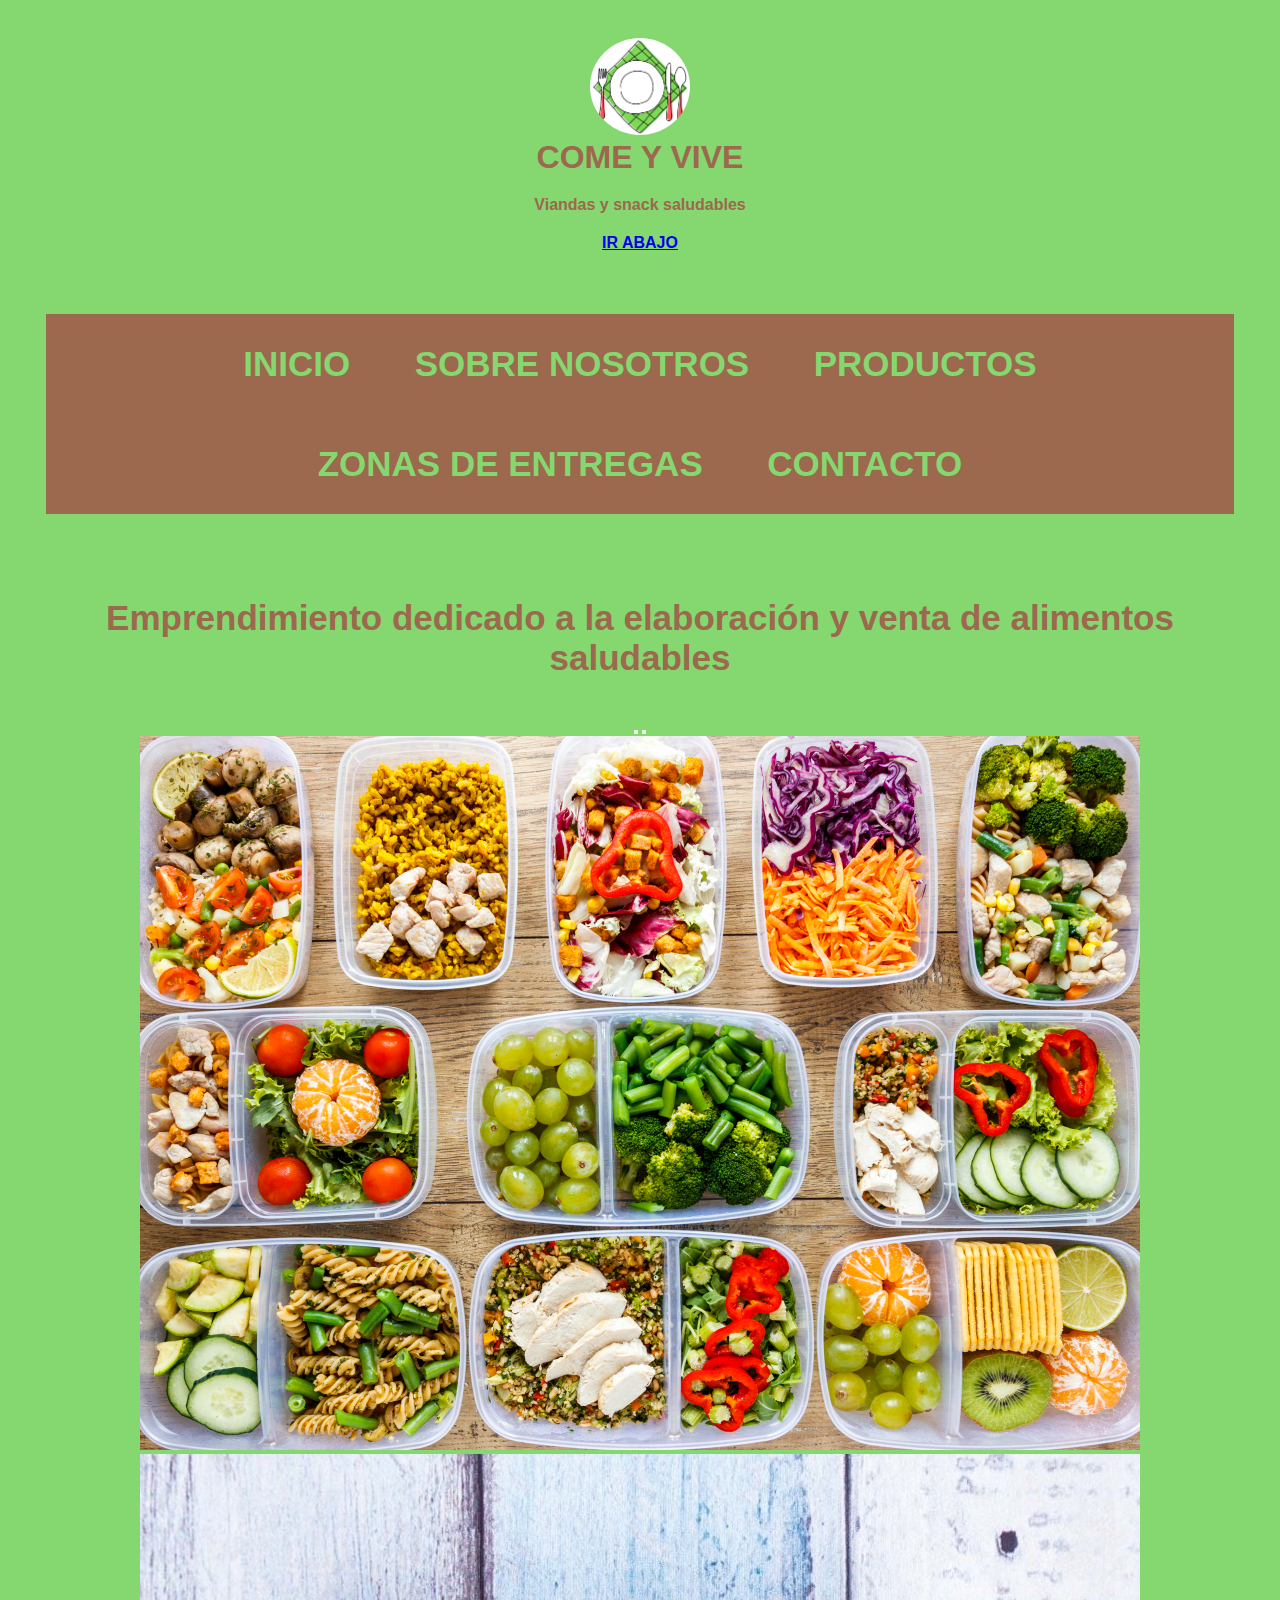
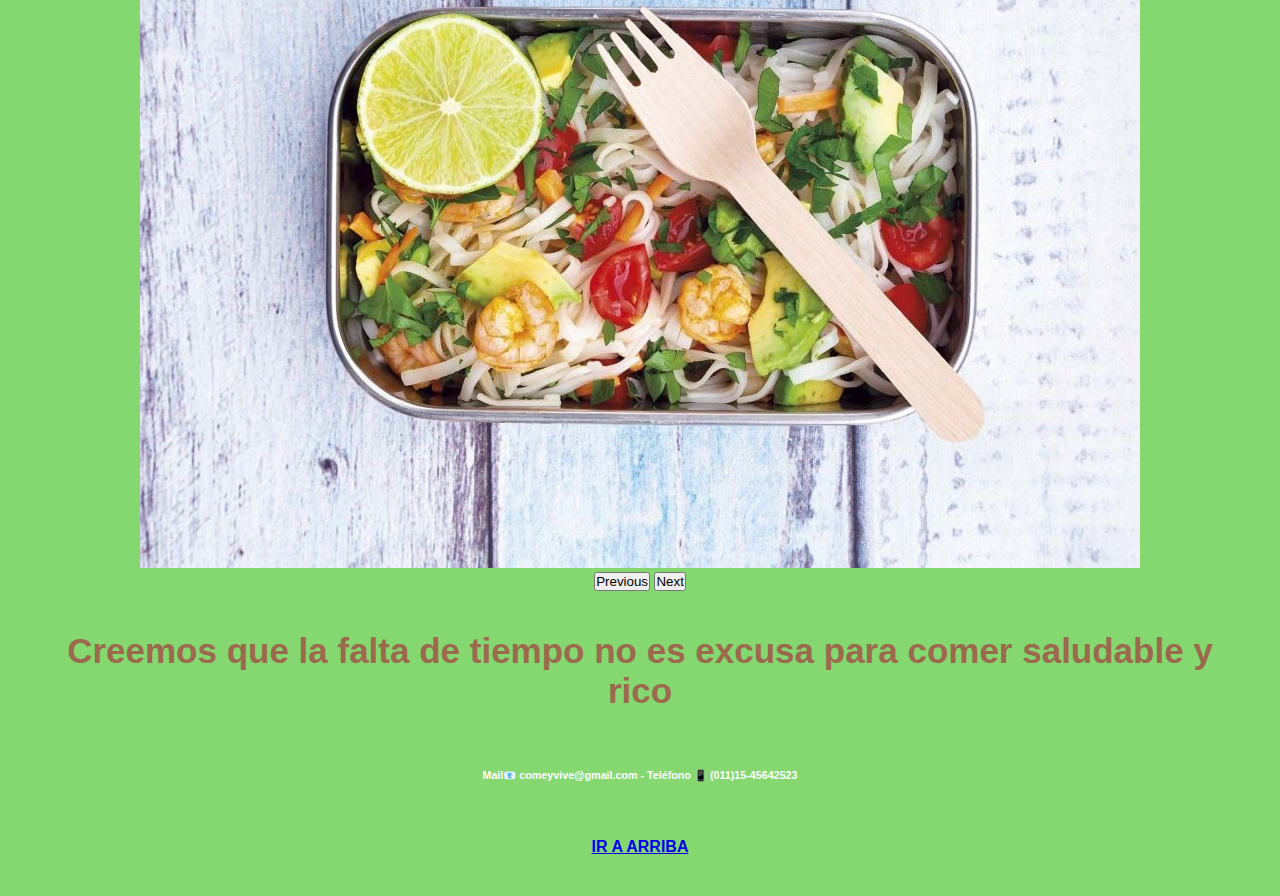
<file: index.html>
<!DOCTYPE html>
<html lang="en">
<head>
    <meta charset="UTF-8">
    <meta name="viewport" content="width=device-width, initial-scale=1.0">
    
    <link href="https://cdn.jsdelivr.net/npm/bootstrap@5.3.2/dist/css/bootstrap.min.css" rel="stylesheet" integrity="sha384-T3c6CoIi6uLrA9TneNEoa7RxnatzjcDSCmG1MXxSR1GAsXEV/Dwwykc2MPK8M2HN" crossorigin="anonymous">

    <link rel="stylesheet" href="./CSS/estilo.css">
    <title>COME Y VIVE</title>
    <h4 id="Arriba"> 
</head>
<body>
    <header>
        
            <br>
        <img class="logo"   src="./FOTOS/foto_logo.jpg" alt="Foto Logo" width="200px" >
 
       <h1> COME Y VIVE</h1> 
       <h4> Viandas y snack saludables</h4>
       
 
       <a href="#Abajo">IR ABAJO</a> <br> <!--vinculo dentro de mi mismo sitio web-->
       

       <br> 
       <br> 
       <nav><ul class="menu">
        <li><a href="./index.html">INICIO</a></li>
        <li><a href="./OTROS HTML/nosotros.html">SOBRE NOSOTROS</a></li>
        <li><a href="./OTROS HTML/productos.html">PRODUCTOS</a></li>
        <li><a href="./OTROS HTML/entregas.html">ZONAS DE ENTREGAS</a></li>
        <li><a href="./OTROS HTML/contacto.html">CONTACTO</a></li>

       </ul></nav>
       
       <br>
       
       


    </header>

        <main>
<section> <h2><p class="parrafo">Emprendimiento dedicado a la elaboración y venta de alimentos saludables</p></h2></section>
<div id="carouselExampleIndicators" class="carousel slide m-auto w-50">
    <div class="carousel-indicators">
      <button type="button" data-bs-target="#carouselExampleIndicators" data-bs-slide-to="0" class="active" aria-current="true" aria-label="Slide 1"></button>
      <button type="button" data-bs-target="#carouselExampleIndicators" data-bs-slide-to="1" aria-label="Slide 2"></button>
    
    </div>
    <div class="carousel-inner">
      <div class="carousel-item active">
        <img src="./FOTOS/comida.jpg" class="d-block w-100" alt="...">
      </div>
      <div class="carousel-item">
        <img src="./FOTOS/comida_112.jpg" class="d-block w-100" alt="...">
      </div>
      
    </div>
    <button class="carousel-control-prev" type="button" data-bs-target="#carouselExampleIndicators" data-bs-slide="prev">
      <span class="carousel-control-prev-icon" aria-hidden="true"></span>
      <span class="visually-hidden">Previous</span>
    </button>
    <button class="carousel-control-next" type="button" data-bs-target="#carouselExampleIndicators" data-bs-slide="next">
      <span class="carousel-control-next-icon" aria-hidden="true"></span>
      <span class="visually-hidden">Next</span>
    </button>
  </div>
<section>
    
    <section> <h2><p class="parrafo">Creemos que la falta de tiempo no es excusa para comer saludable y rico</p></h2></section>
        </main>

        <script src="https://cdn.jsdelivr.net/npm/bootstrap@5.3.2/dist/js/bootstrap.bundle.min.js" integrity="sha384-C6RzsynM9kWDrMNeT87bh95OGNyZPhcTNXj1NW7RuBCsyN/o0jlpcV8Qyq46cDfL" crossorigin="anonymous"></script>

        <footer>
            <br>
            <h6 class="contactos">Mail📧 comeyvive@gmail.com - Teléfono 📳 (011)15-45642523</h6>
        
            <h4 id="Abajo"> 
                <br>
                <br>
            <a href="#Arriba">IR A ARRIBA</a>
        </footer>
</body>
</html>
</file>
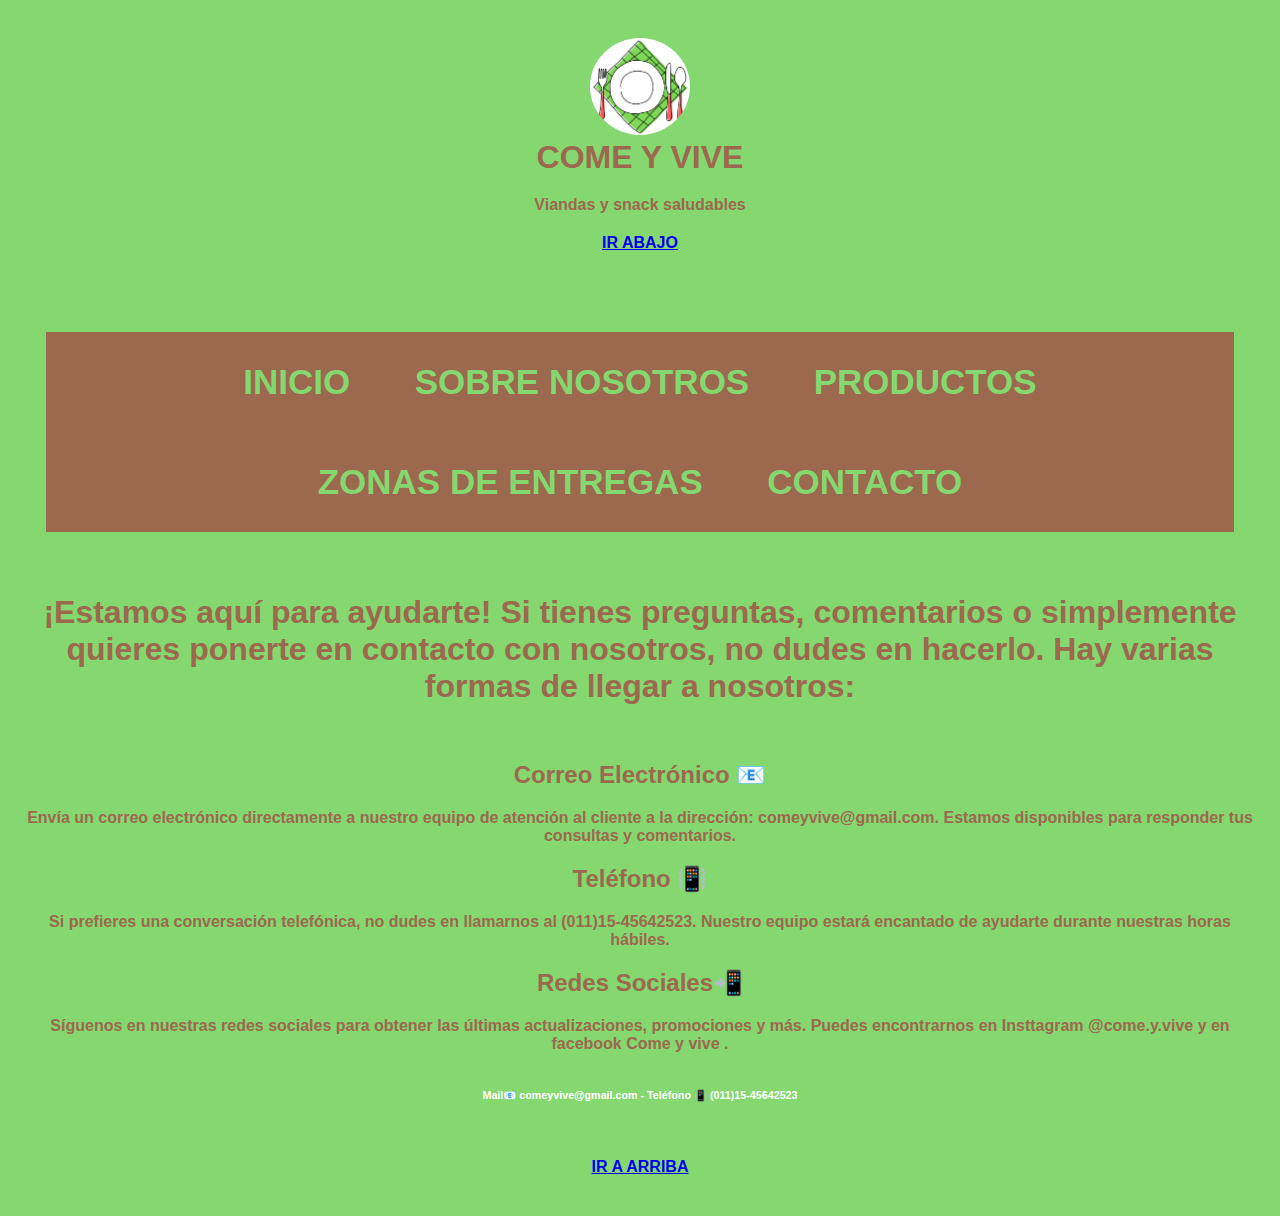
<file: OTROS HTML/contacto.html>
<!DOCTYPE html>
<html lang="en">
<head>
    <meta charset="UTF-8">
    <meta name="viewport" content="width=device-width, initial-scale=1.0">

    
    <link href="https://cdn.jsdelivr.net/npm/bootstrap@5.3.2/dist/css/bootstrap.min.css" rel="stylesheet" integrity="sha384-T3c6CoIi6uLrA9TneNEoa7RxnatzjcDSCmG1MXxSR1GAsXEV/Dwwykc2MPK8M2HN" crossorigin="anonymous">

    <link rel="stylesheet" href="../CSS/estilo.css">
    <title>COME Y VIVE</title>
    <h4 id="Arriba"> 
</head>
<body>
    <header>
        
            <br>
        <img class="logo" src="../FOTOS/foto_logo.jpg" alt="Foto Logo" width="200px" >
 
       <h1> COME Y VIVE</h1> 
       <h4> Viandas y snack saludables</h4>
       
 
       <a href="#Abajo">IR ABAJO</a> <br> <!--vinculo dentro de mi mismo sitio web-->
       

       <br> 
       <br> 
       <br> 
       <nav><ul class="menu">
        <li><a href="../index.html">INICIO</a></li>
        <li><a href="../OTROS HTML/nosotros.html">SOBRE NOSOTROS</a></li>
        <li><a href="../OTROS HTML/productos.html">PRODUCTOS</a></li>
        <li><a href="../OTROS HTML/entregas.html">ZONAS DE ENTREGAS</a></li>
        <li><a href="../OTROS HTML/contacto.html">CONTACTO</a></li>

       </ul></nav>
       <br>
       <br>
       
    </header>

    <main>
<h1 class="pcontacto">¡Estamos aquí para ayudarte! Si tienes preguntas, comentarios o simplemente quieres ponerte en contacto con nosotros, no dudes en hacerlo. Hay varias formas de llegar a nosotros:</h1>

<section class="container"> 
    <br>
    <br>
<div class="row">
    <div class="col-xs-12 col-sm-6 col-lg-4">
        <h2>Correo Electrónico 📧</h2>
        <p>Envía un correo electrónico directamente a nuestro equipo de atención al cliente a la dirección: comeyvive@gmail.com. Estamos disponibles para responder tus consultas y comentarios.</p>
    </div>
    <div class="col-xs-12 col-sm-6 col-lg-4">
        <h2>Teléfono 📳</h2>
        <p>Si prefieres una conversación telefónica, no dudes en llamarnos al (011)15-45642523. Nuestro equipo estará encantado de ayudarte durante nuestras horas hábiles.</p>
    </div>
    <div class="col-xs-12 col-sm-12 col-lg-4">
        <h2>Redes Sociales📲</h2>
        <p>Síguenos en nuestras redes sociales para obtener las últimas actualizaciones, promociones y más. Puedes encontrarnos en Insttagram @come.y.vive y en facebook Come y vive .</p>
    </div>
</div>

    </main>

    <script src="https://cdn.jsdelivr.net/npm/bootstrap@5.3.2/dist/js/bootstrap.bundle.min.js" integrity="sha384-C6RzsynM9kWDrMNeT87bh95OGNyZPhcTNXj1NW7RuBCsyN/o0jlpcV8Qyq46cDfL" crossorigin="anonymous"></script>
<br>
<br>


        <footer>
            <h6 class="contactos">Mail📧 comeyvive@gmail.com - Teléfono 📳 (011)15-45642523</h6>
        
            <h4 id="Abajo"> 
                <br>
                <br>
            <a href="#Arriba">IR A ARRIBA</a>
        </footer>
</body>
</html>
</file>
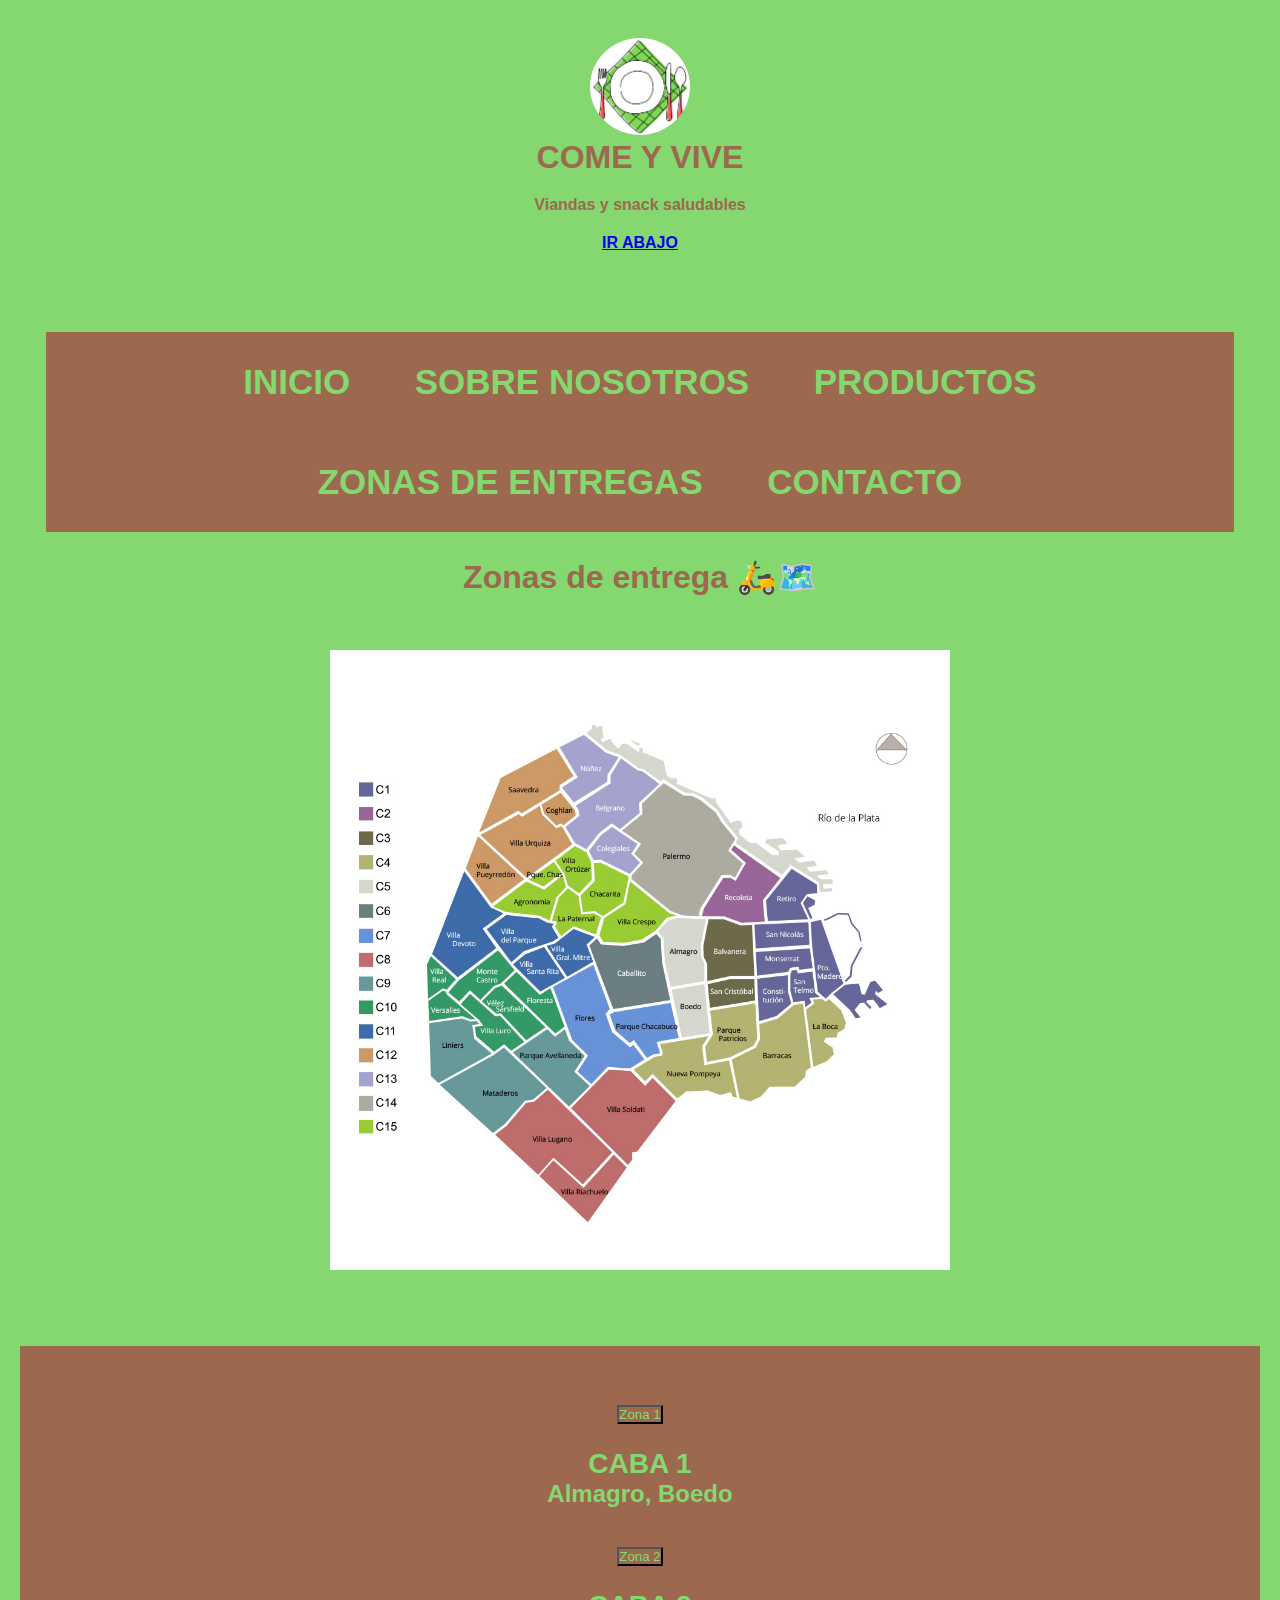
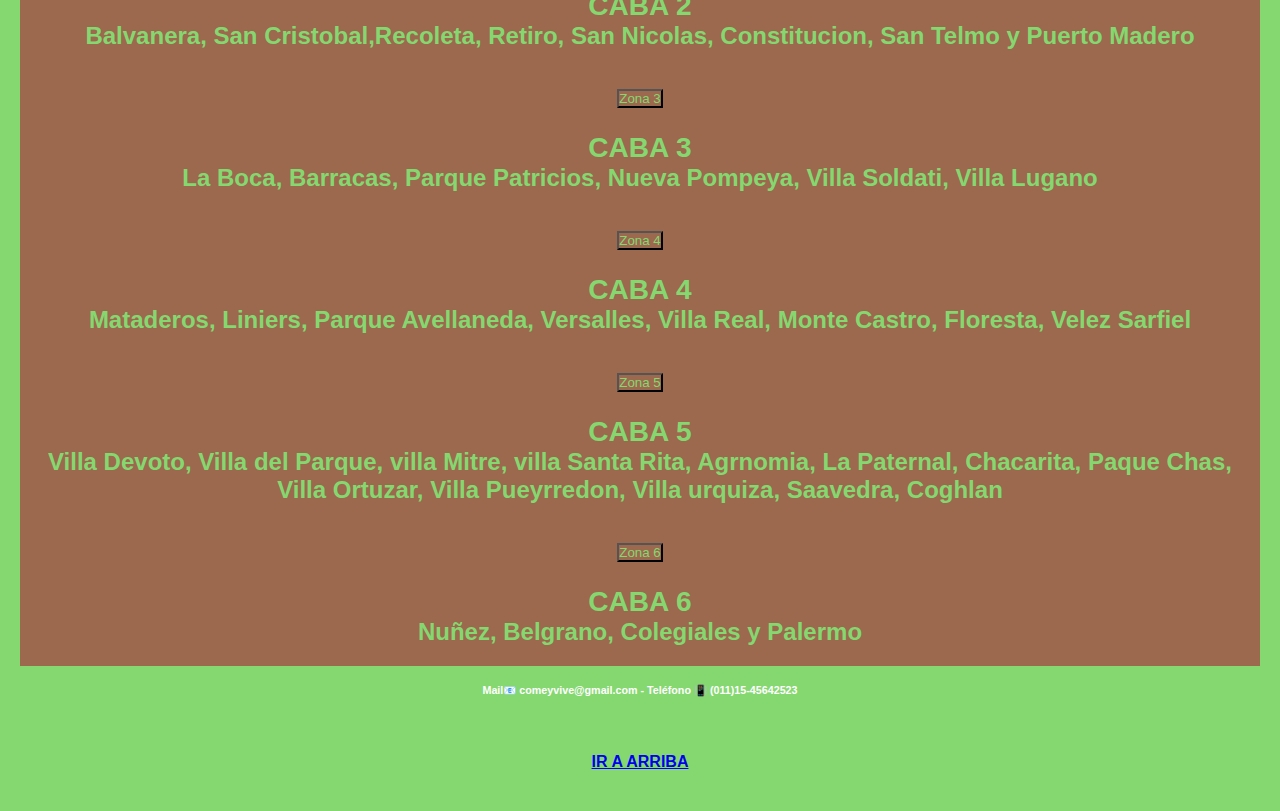
<file: OTROS HTML/entregas.html>
<!DOCTYPE html>
<html lang="en">
<head>
    <meta charset="UTF-8">
    <meta name="viewport" content="width=device-width, initial-scale=1.0">

    <link href="https://cdn.jsdelivr.net/npm/bootstrap@5.3.2/dist/css/bootstrap.min.css" rel="stylesheet" integrity="sha384-T3c6CoIi6uLrA9TneNEoa7RxnatzjcDSCmG1MXxSR1GAsXEV/Dwwykc2MPK8M2HN" crossorigin="anonymous">

    <link rel="stylesheet" href="../CSS/estilo.css">
    <title>COME Y VIVE</title>
    <h4 id="Arriba"> 
</head>
<body>
    <header>
        
            <br>
        <img  class="logo" src="../FOTOS/foto_logo.jpg" alt="Foto Logo" width="200px" >
 
       <h1> COME Y VIVE</h1> 
       <h4> Viandas y snack saludables</h4>
       
 
       <a href="#Abajo">IR ABAJO</a> <br> <!--vinculo dentro de mi mismo sitio web-->
       

       <br> 
       <br> 
       <br> 
       <nav><ul class="menu">
        <li><a href="../index.html">INICIO</a></li>
        <li><a href="../OTROS HTML/nosotros.html">SOBRE NOSOTROS</a></li>
        <li><a href="../OTROS HTML/productos.html">PRODUCTOS</a></li>
        <li><a href="../OTROS HTML/entregas.html">ZONAS DE ENTREGAS</a></li>
        <li><a href="../OTROS HTML/contacto.html">CONTACTO</a></li>

       </ul></nav>

      </header>
      
      <section>
        <h1>Zonas de entrega 🛵🗺️</h1>
      <main>
       <br>
       <section class="container"> 
        <br>
        <br>
    <div class="row">
        <div class="col-12">
       <img class="mapa" src="../FOTOS/mapa.jpg" alt="mapa_caba"  >
      </div>
    </div>
    </section>
       <BR></BR>
       <BR></BR>

    </section>

<section class="acordeon prueba "> 
    <h2><div class="accordion accordion-flush " id="accordionFlushExample">
        <div class="accordion-item  prueba">
          <h2 class="accordion-header ">
            <button class="accordion-button collapsed prueba" type="button" data-bs-toggle="collapse" data-bs-target="#flush-collapseOne" aria-expanded="false" aria-controls="flush-collapseOne">
              Zona 1
            </button>
          </h2>
          <div id="flush-collapseOne" class="accordion-collapse collapse" data-bs-parent="#accordionFlushExample"
          >
            <h3>CABA 1</h3>
            <div class="accordion-body">Almagro, Boedo</div>
          </div>
        </div>
        <div class="accordion-item prueba">
          <h2 class="accordion-header">
            <button class="accordion-button collapsed prueba" type="button" data-bs-toggle="collapse" data-bs-target="#flush-collapseTwo" aria-expanded="false" aria-controls="flush-collapseTwo">
              Zona 2
            </button>
          </h2>
          <div id="flush-collapseTwo" class="accordion-collapse collapse" data-bs-parent="#accordionFlushExample">
            <h3>CABA 2</h3>
            <div class="accordion-body">Balvanera, San Cristobal,Recoleta, Retiro, San Nicolas, Constitucion, San Telmo y Puerto Madero</div>
          </div>
        </div>
        <div class="accordion-item prueba">
          <h2 class="accordion-header">
            <button class="accordion-button collapsed prueba" type="button" data-bs-toggle="collapse" data-bs-target="#flush-collapseThree" aria-expanded="false" aria-controls="flush-collapseThree">
              Zona 3
            </button>
          </h2>
          <div id="flush-collapseThree" class="accordion-collapse collapse" data-bs-parent="#accordionFlushExample">
            <h3>CABA 3</h3>
            <div class="accordion-body">La Boca, Barracas, Parque Patricios, Nueva Pompeya, Villa Soldati, Villa Lugano</div>
          </div>
        </div>
        <div class="accordion-item prueba">
            <h2 class="accordion-header">
              <button class="accordion-button collapsed prueba" type="button" data-bs-toggle="collapse" data-bs-target="#flush-collapsefour" aria-expanded="false" aria-controls="flush-collapsefour">
                Zona 4
              </button>
            </h2>
            <div id="flush-collapsefour" class="accordion-collapse collapse" data-bs-parent="#accordionFlushExample">
                <h3>CABA 4</h3>
              <div class="accordion-body">Mataderos, Liniers, Parque Avellaneda, Versalles, Villa Real, Monte Castro, Floresta, Velez Sarfiel</div>
            </div>
          </div>
          <div class="accordion-item prueba">
            <h2 class="accordion-header">
              <button class="accordion-button collapsed prueba" type="button" data-bs-toggle="collapse" data-bs-target="#flush-collapsefive" aria-expanded="false" aria-controls="flush-collapsefive">
                Zona 5
              </button>
            </h2>
            <div id="flush-collapsefive" class="accordion-collapse collapse" data-bs-parent="#accordionFlushExample">
                <h3>CABA 5</h3>
              <div class="accordion-body">Villa Devoto, Villa del Parque, villa Mitre, villa Santa Rita, Agrnomia, La Paternal, Chacarita, Paque Chas, Villa Ortuzar, Villa Pueyrredon, Villa urquiza, Saavedra, Coghlan</div>
            </div>
          </div>

          <div class="accordion-item prueba">
            <h2 class="accordion-header ">
              <button class="accordion-button collapsed prueba" type="button" data-bs-toggle="collapse" data-bs-target="#flush-collapsesix" aria-expanded="false" aria-controls="flush-collapsesix">
                Zona 6
              </button>
            </h2>
            <div id="flush-collapsesix" class="accordion-collapse collapse" data-bs-parent="#accordionFlushExample">
                <h3>CABA 6</h3>
              <div class="accordion-body">Nuñez, Belgrano, Colegiales y Palermo</div>
              <div>
              </div>
      </div></h2>
</section>
</main>

<script src="https://cdn.jsdelivr.net/npm/bootstrap@5.3.2/dist/js/bootstrap.bundle.min.js" integrity="sha384-C6RzsynM9kWDrMNeT87bh95OGNyZPhcTNXj1NW7RuBCsyN/o0jlpcV8Qyq46cDfL" crossorigin="anonymous"></script>

        <footer>
          <br>
            <h6 class="contactos">Mail📧 comeyvive@gmail.com - Teléfono 📳 (011)15-45642523</h6>
        
            <h4 id="Abajo"> 
                <br>
                <br>
            <a href="#Arriba">IR A ARRIBA</a>
        </footer>
</body>
</html>
</file>
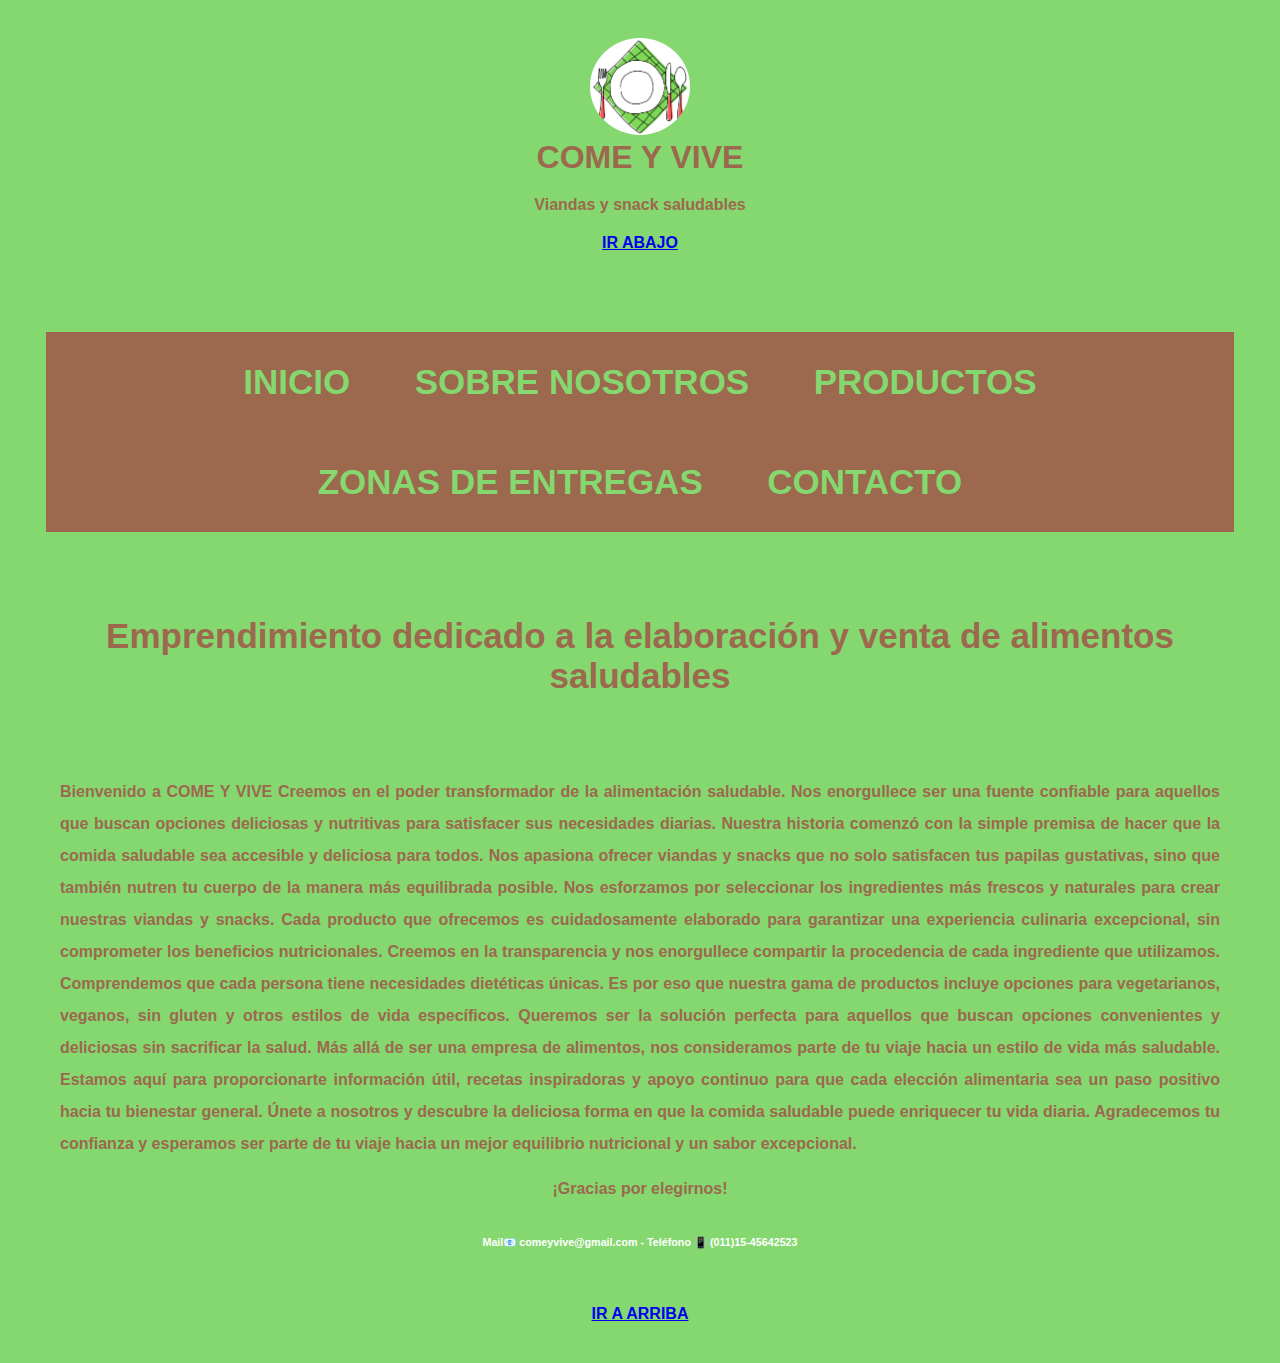
<file: OTROS HTML/nosotros.html>
<!DOCTYPE html>
<html lang="en">
<head>
    <meta charset="UTF-8">
    <meta name="viewport" content="width=device-width, initial-scale=1.0">

    <link href="https://cdn.jsdelivr.net/npm/bootstrap@5.3.2/dist/css/bootstrap.min.css" rel="stylesheet" integrity="sha384-T3c6CoIi6uLrA9TneNEoa7RxnatzjcDSCmG1MXxSR1GAsXEV/Dwwykc2MPK8M2HN" crossorigin="anonymous">

    <link rel="stylesheet" href="../CSS/estilo.css">
    <title>COME Y VIVE</title>
    <h4 id="Arriba"> 
</head>
<body>
    <header>
        
            <br>
        <img class="logo" src="../FOTOS/foto_logo.jpg" alt="Foto Logo" width="200px" >
 
       <h1> COME Y VIVE</h1> 
       <h4> Viandas y snack saludables</h4>
       
 
       <a href="#Abajo">IR ABAJO</a> <br> <!--vinculo dentro de mi mismo sitio web-->
       

       <br> 
       <br> 
       <br> 
       <nav><ul class="menu">
        <li><a href="../index.html">INICIO</a></li>
        <li><a href="../OTROS HTML/nosotros.html">SOBRE NOSOTROS</a></li>
        <li><a href="../OTROS HTML/productos.html">PRODUCTOS</a></li>
        <li><a href="../OTROS HTML/entregas.html">ZONAS DE ENTREGAS</a></li>
        <li><a href="../OTROS HTML/contacto.html">CONTACTO</a></li>

       </ul></nav>
       
       <br>
       
    </header>

    <main>
<section> <h2><p class="parrafo">Emprendimiento dedicado a la elaboración y venta de alimentos saludables</p></h2></section>


<section> <h4><p class="nosotros"> Bienvenido a COME Y VIVE

    Creemos en el poder transformador de la alimentación saludable. Nos enorgullece ser una fuente confiable para aquellos que buscan opciones deliciosas y nutritivas para satisfacer sus necesidades diarias.
    
    Nuestra historia comenzó con la simple premisa de hacer que la comida saludable sea accesible y deliciosa para todos. Nos apasiona ofrecer viandas y snacks que no solo satisfacen tus papilas gustativas, sino que también nutren tu cuerpo de la manera más equilibrada posible.
    
    Nos esforzamos por seleccionar los ingredientes más frescos y naturales para crear nuestras viandas y snacks. Cada producto que ofrecemos es cuidadosamente elaborado para garantizar una experiencia culinaria excepcional, sin comprometer los beneficios nutricionales. Creemos en la transparencia y nos enorgullece compartir la procedencia de cada ingrediente que utilizamos.
    
    Comprendemos que cada persona tiene necesidades dietéticas únicas. Es por eso que nuestra gama de productos incluye opciones para vegetarianos, veganos, sin gluten y otros estilos de vida específicos. Queremos ser la solución perfecta para aquellos que buscan opciones convenientes y deliciosas sin sacrificar la salud.
    
    Más allá de ser una empresa de alimentos, nos consideramos parte de tu viaje hacia un estilo de vida más saludable. Estamos aquí para proporcionarte información útil, recetas inspiradoras y apoyo continuo para que cada elección alimentaria sea un paso positivo hacia tu bienestar general.
    
    Únete a nosotros y descubre la deliciosa forma en que la comida saludable puede enriquecer tu vida diaria. Agradecemos tu confianza y esperamos ser parte de tu viaje hacia un mejor equilibrio nutricional y un sabor excepcional.
    <br>
    <div class="gracias">¡Gracias por elegirnos!</div> </p></h4> </section>
<section><h1><p> </p></h1></section>
    </main>
       <script src="https://cdn.jsdelivr.net/npm/bootstrap@5.3.2/dist/js/bootstrap.bundle.min.js" integrity="sha384-C6RzsynM9kWDrMNeT87bh95OGNyZPhcTNXj1NW7RuBCsyN/o0jlpcV8Qyq46cDfL" crossorigin="anonymous"></script>
        <footer>
            <br>
            <h6 class="contactos">Mail📧 comeyvive@gmail.com - Teléfono 📳 (011)15-45642523</h6>
        
            <h4 id="Abajo"> 
                <br>
                <br>
            <a href="#Arriba">IR A ARRIBA</a>
        </footer>
</body>
</html>
</file>
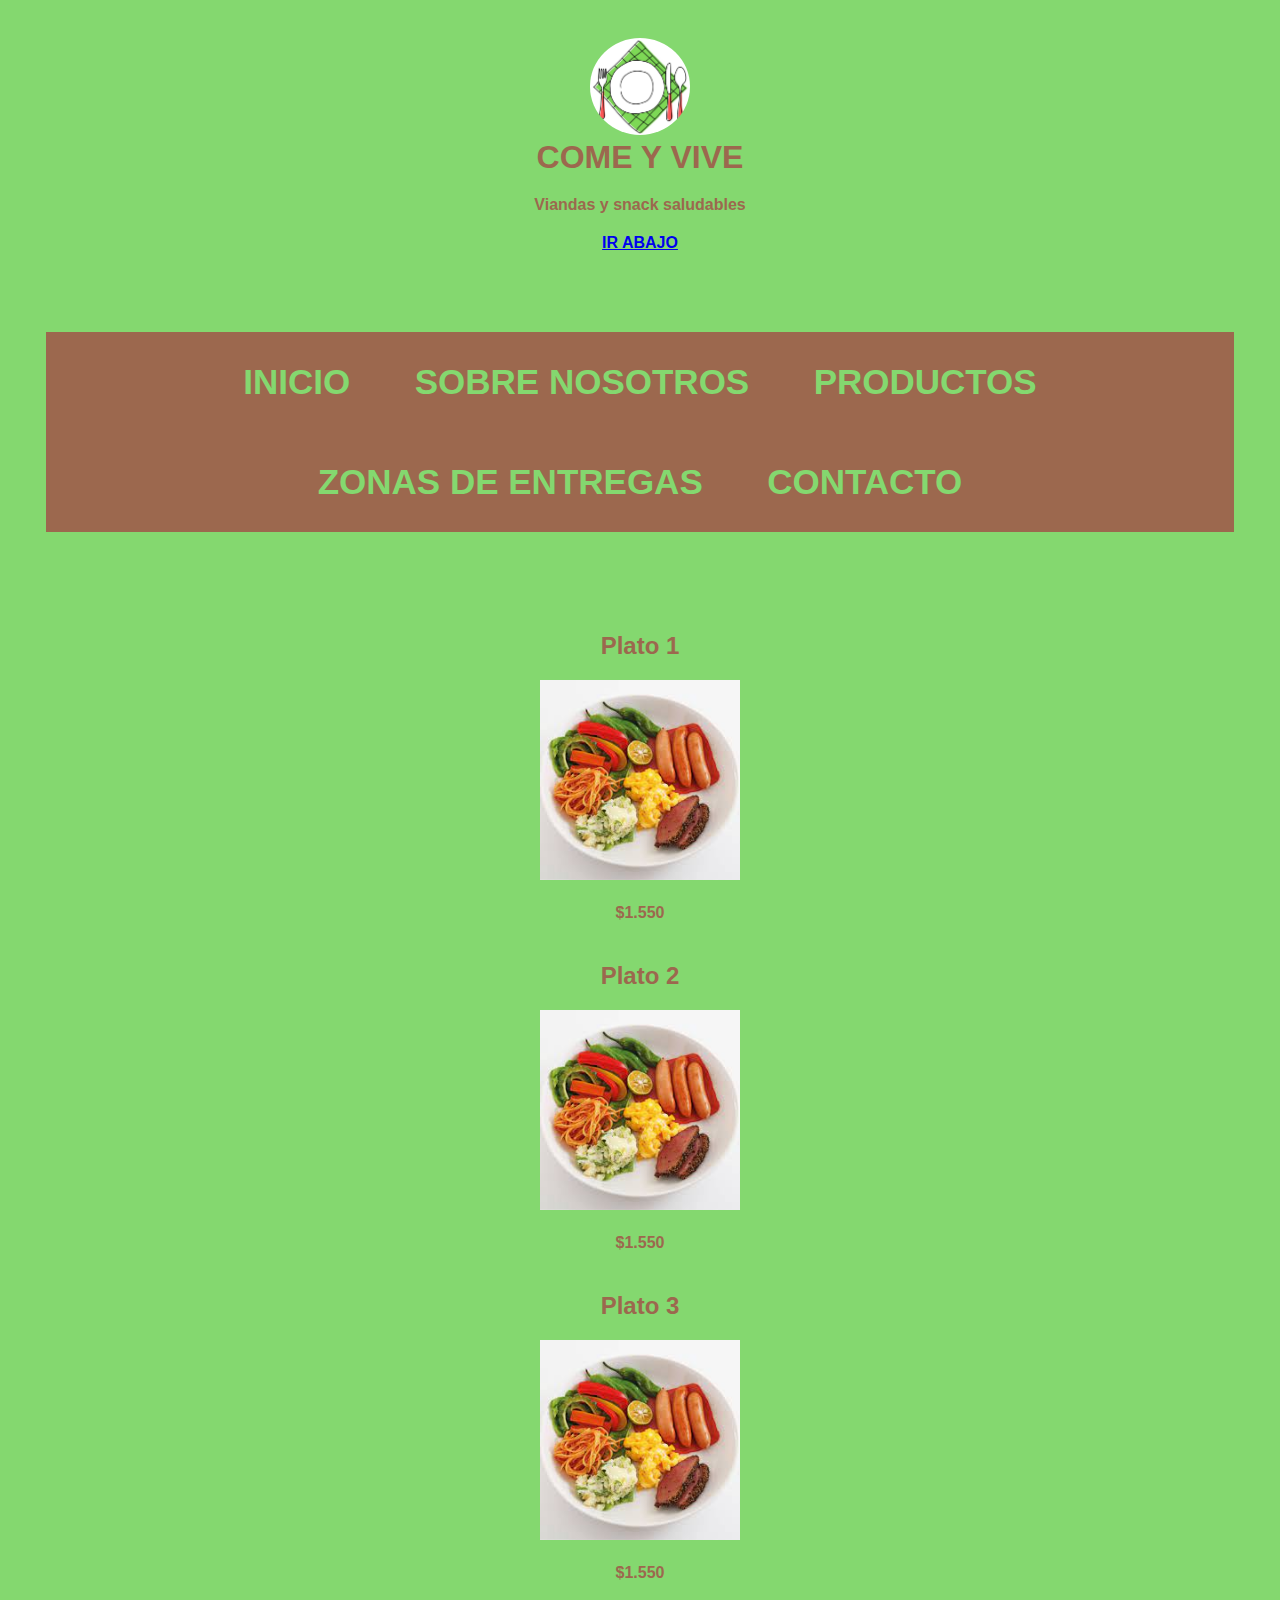
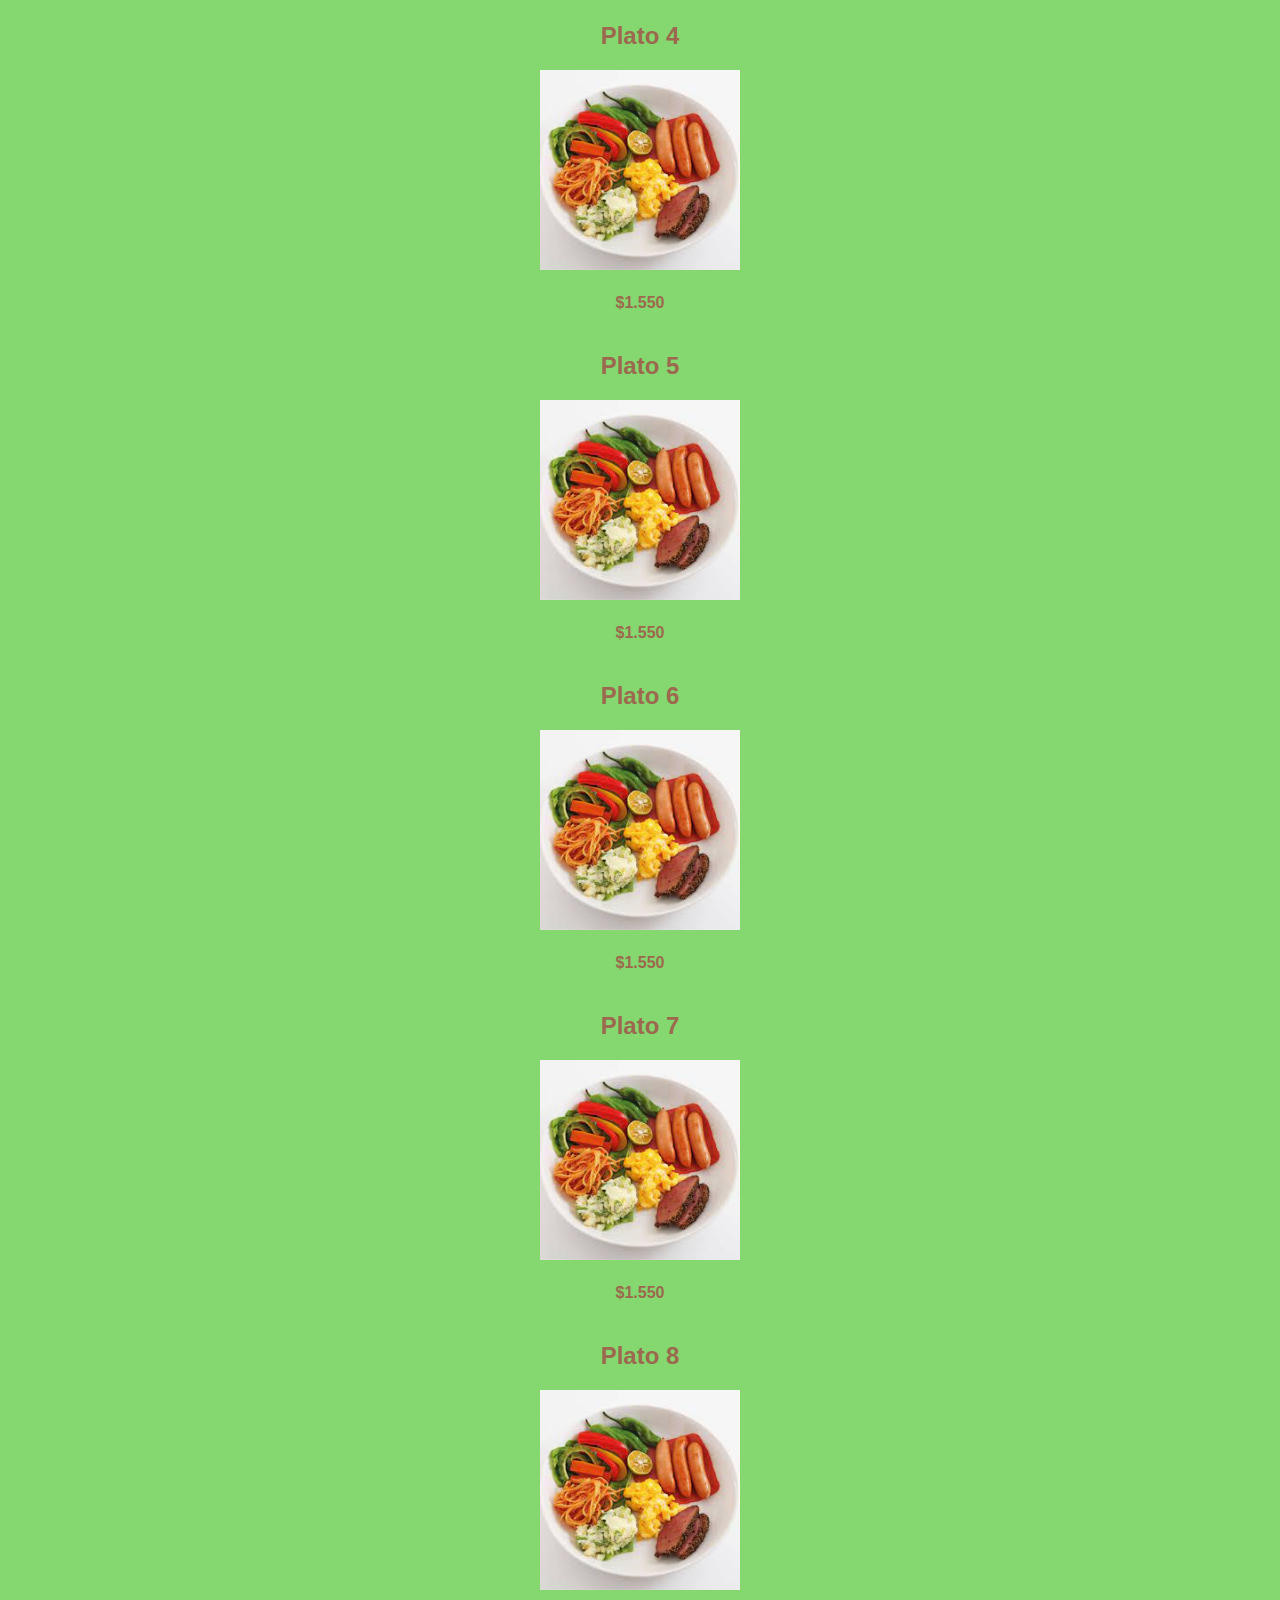
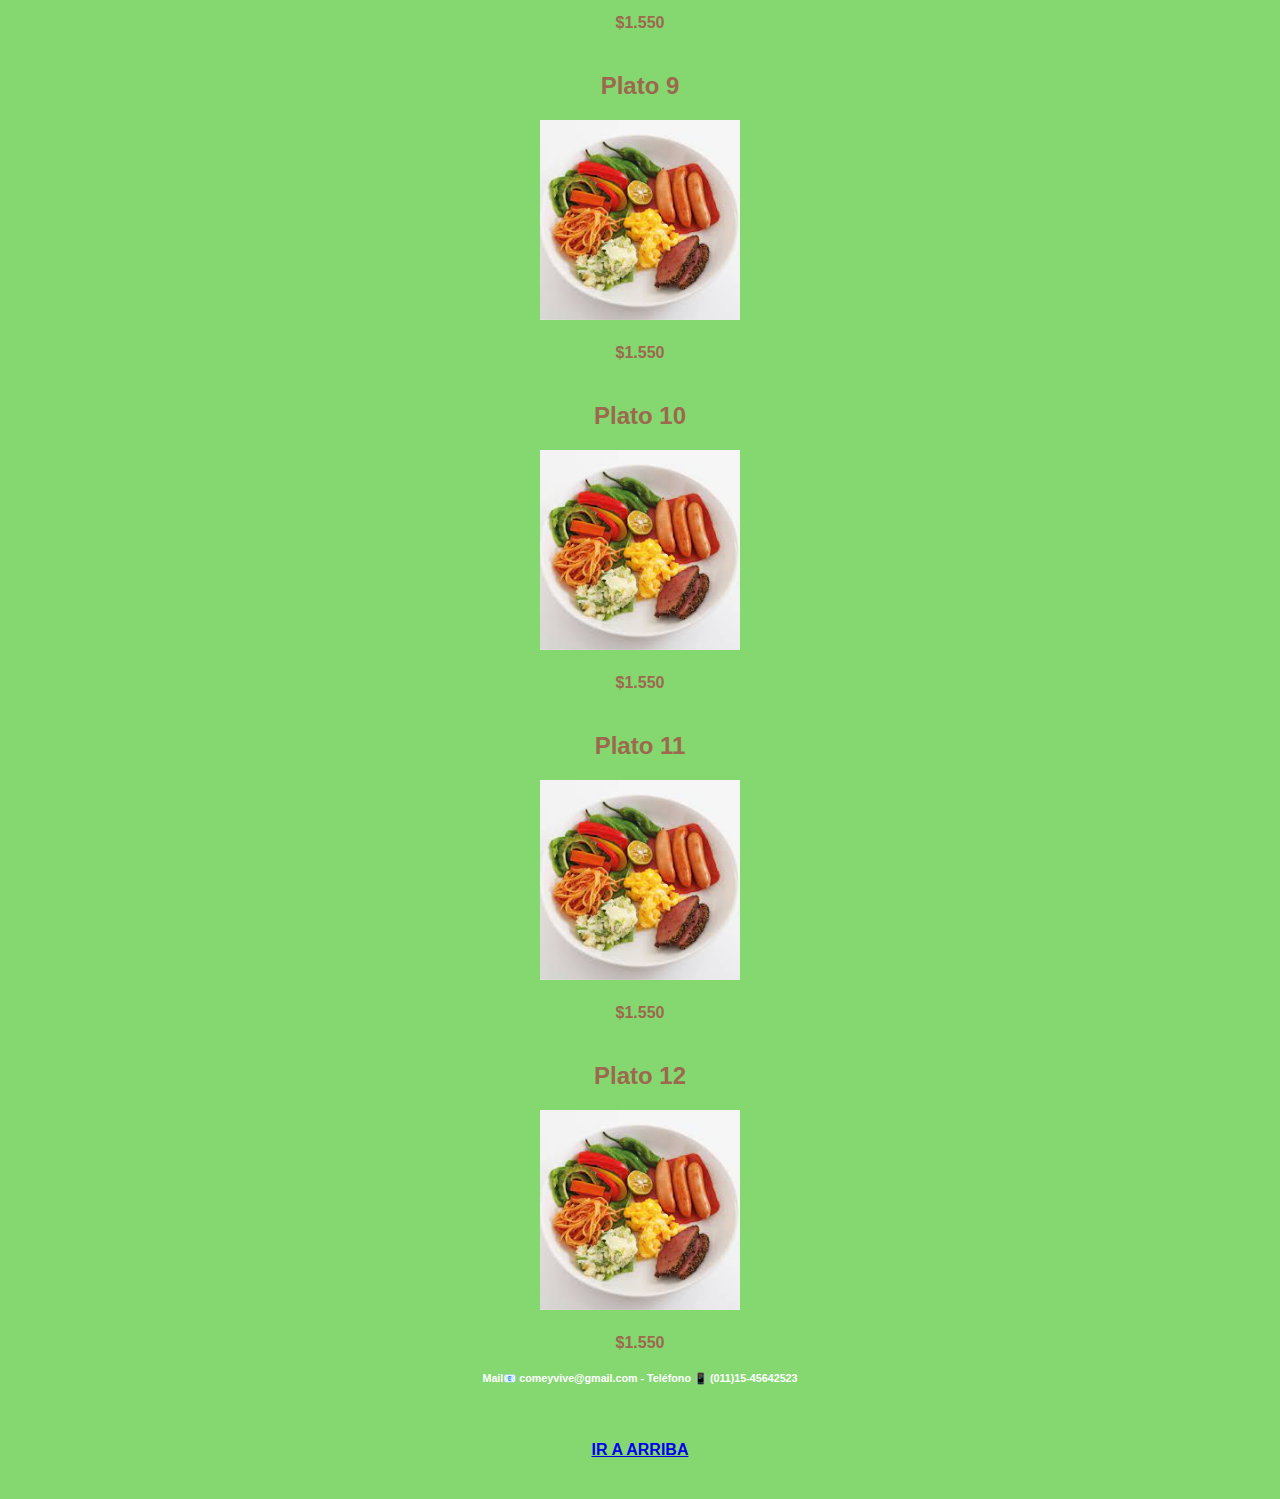
<file: OTROS HTML/productos.html>
<!DOCTYPE html>
<html lang="en">
<head>
    <meta charset="UTF-8">
    <meta name="viewport" content="width=device-width, initial-scale=1.0">

    
    <link href="https://cdn.jsdelivr.net/npm/bootstrap@5.3.2/dist/css/bootstrap.min.css" rel="stylesheet" integrity="sha384-T3c6CoIi6uLrA9TneNEoa7RxnatzjcDSCmG1MXxSR1GAsXEV/Dwwykc2MPK8M2HN" crossorigin="anonymous">


    <link rel="stylesheet" href="../CSS/estilo.css">
    <title>COME Y VIVE</title>
    <h4 id="Arriba"> 
</head>
<body>
    <header>
        
           
        <br>
        <img class="logo" src="../FOTOS/foto_logo.jpg" alt="Foto Logo" width="200px" >
 
       <h1> COME Y VIVE</h1> 
       <h4> Viandas y snack saludables</h4>
       
 
       <a href="#Abajo">IR ABAJO</a> <br> <!--vinculo dentro de mi mismo sitio web-->
       

       <br> 
       <br> 
       <br> 
       <nav><ul class="menu">
        <li><a href="../index.html">INICIO</a></li>
        <li><a href="../OTROS HTML/nosotros.html">SOBRE NOSOTROS</a></li>
        <li><a href="../OTROS HTML/productos.html">PRODUCTOS</a></li>
        <li><a href="../OTROS HTML/entregas.html">ZONAS DE ENTREGAS</a></li>
        <li><a href="../OTROS HTML/contacto.html">CONTACTO</a></li>

       </ul></nav>
       <br>
   
    </header>

    <main>
    <section class="container"> 
        <br>
        <br>
    <div class="row">
        <div class="col-xs-12 col-sm-6 col-lg-4">
            <h2>Plato 1</h2>
         <img src="../FOTOS/plato1.jpg" alt="plato" width="200px"><h4> $1.550</h4>
        </div>
        <div class="col-xs-12 col-sm-6 col-lg-4">
            <h2>Plato 2</h2>
         <img src="../FOTOS/plato1.jpg" alt="plato" width="200px"><h4> $1.550</h4>
        </div>
        <div class="col-xs-12 col-sm-6 col-lg-4">
            <h2>Plato 3</h2>
         <img src="../FOTOS/plato1.jpg" alt="plato" width="200px"><h4> $1.550</h4>
        </div>
        <div class="col-xs-12 col-sm-6 col-lg-4">
            <h2>Plato 4</h2>
         <img src="../FOTOS/plato1.jpg" alt="plato" width="200px"><h4> $1.550</h4>
        </div>
        <div class="col-xs-12 col-sm-6 col-lg-4">
            <h2>Plato 5</h2>
         <img src="../FOTOS/plato1.jpg" alt="plato" width="200px"><h4> $1.550</h4>
        </div>
        <div class="col-xs-12 col-sm-6 col-lg-4">
            <h2>Plato 6</h2>
         <img src="../FOTOS/plato1.jpg" alt="plato" width="200px"><h4> $1.550</h4>
        </div>
        <div class="col-xs-12 col-sm-6 col-lg-4">
            <h2>Plato 7</h2>
         <img src="../FOTOS/plato1.jpg" alt="plato" width="200px"><h4> $1.550</h4>
        </div>
        <div class="col-xs-12 col-sm-6 col-lg-4">
            <h2>Plato 8</h2>
         <img src="../FOTOS/plato1.jpg" alt="plato" width="200px"><h4> $1.550</h4>
        </div>
        <div class="col-xs-12 col-sm-6 col-lg-4">
            <h2>Plato 9</h2>
         <img src="../FOTOS/plato1.jpg" alt="plato" width="200px"><h4> $1.550</h4>
        </div>
        <div class="col-xs-12 col-sm-6 col-lg-4">
            <h2>Plato 10</h2>
         <img src="../FOTOS/plato1.jpg" alt="plato" width="200px"><h4> $1.550</h4>
        </div>
        <div class="col-xs-12 col-sm-6 col-lg-4">
            <h2>Plato 11</h2>
         <img src="../FOTOS/plato1.jpg" alt="plato" width="200px"><h4> $1.550</h4>
        </div>
        <div class="col-xs-12 col-sm-6 col-lg-4">
            <h2>Plato 12</h2>
         <img src="../FOTOS/plato1.jpg" alt="plato" width="200px"><h4> $1.550</h4>
        </div>
    </div>
    </section>

</main>
<script src="https://cdn.jsdelivr.net/npm/bootstrap@5.3.2/dist/js/bootstrap.bundle.min.js" integrity="sha384-C6RzsynM9kWDrMNeT87bh95OGNyZPhcTNXj1NW7RuBCsyN/o0jlpcV8Qyq46cDfL" crossorigin="anonymous"></script>
        <footer>
            <h6 class="contactos">Mail📧 comeyvive@gmail.com - Teléfono 📳 (011)15-45642523</h6>
        
            <h4  id="Abajo"> 
                <br>
                <br>
            <a href="#Arriba">IR A ARRIBA</a>
        </footer>
</body>
</html>
</file>
<file: CSS/estilo.css>
*{margin:0;
    padding:0;
    box-sizing: border-box;}

    body{ background-color: rgb(132, 216, 111) ;
    font-family: Arial, Helvetica, sans-serif;}

    header{ background-color: rgb(132, 216, 111);
    }
    header { text-align: center;
    }
    header  .logo{
        width: 100px;
        border-radius: 50%;
    }
    h1{text-align: center;
        color: rgb(156, 104, 78);
        size: 250px;
        font-family:'Trebuchet MS', 'Lucida Sans Unicode', 'Lucida Grande', 'Lucida Sans', Arial, sans-serif;
        
    }


    h4, h2{text-align: center;
        color: rgb(156, 104, 78);
        font-family:'Franklin Gothic Medium', 'Arial Narrow', Arial, sans-serif;
    padding: 20px;}

    .contacto{ text-align: left;
    color:rgb(156, 104, 78) ;
    font-family:'Franklin Gothic Medium', 'Arial Narrow', Arial, sans-serif;}


    nav{ padding: 1rem;}

    .menu{list-style-type: none;
    margin: 10px;
background-color: rgb(156, 104, 78) ;}

.menu li{ display:inline-block;
    text-align: center;
    margin: 10px;
    background-color:rgb(156, 104, 78) ;
    padding: 20px;
    font-size: 35px;
    font-family: Trebuchet MS', 'Lucida Sans Unicode', 'Lucida Grande', 'Lucida Sans', Arial, sans-serif;

}
.menu li a{text-decoration: none;
color: rgb(132, 216, 111);}

.menu li a:hover{ background-color:rgb(132, 216, 111);
color:rgb(156, 104, 78) ;
border-radius: 10px;}

main section{ text-align:center;}
 
.parrafo{text-align: center;
    color: rgb(156, 104, 78);
    font-family:'Franklin Gothic Medium', 'Arial Narrow', Arial, sans-serif;
padding: 20px;
font-size: 35px;
border-radius: 20px;
border-color:rgb(156, 104, 78) ; 
}

.nosotros{ text-align: justify;
    color: rgb(156, 104, 78) ;
    font-family:'Franklin Gothic Medium', 'Arial Narrow', Arial, sans-serif;
padding: 20px;
font-size: 2 rem;
line-height: 2;}

.gracias{ text-align: center;}


.contactos{ text-align: center;
    font-size: 50 px;
    color:white}


    .prueba{ color: rgb(132, 216, 111);
        background-color:rgb(156, 104, 78);
        text-align: center;
    }

    .mapa{text-align: center;
    width: 50%;}
</file>
